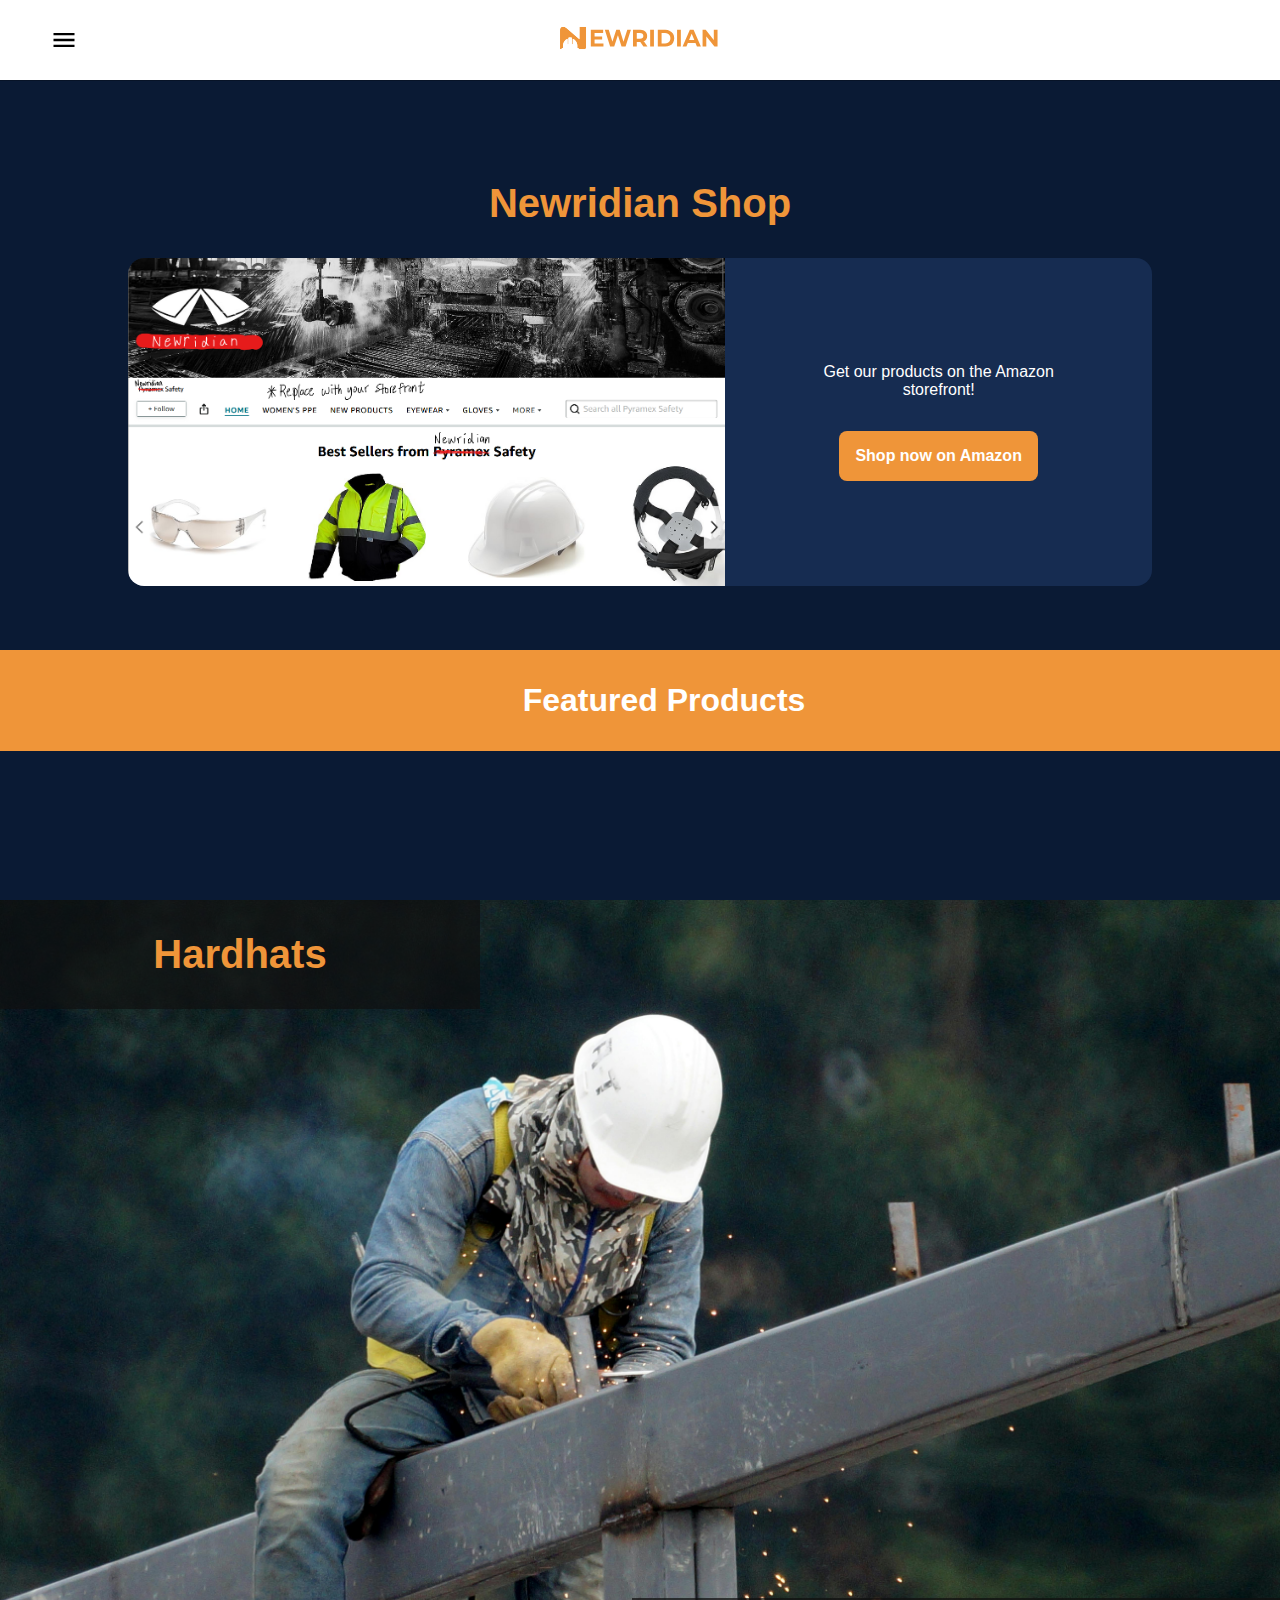
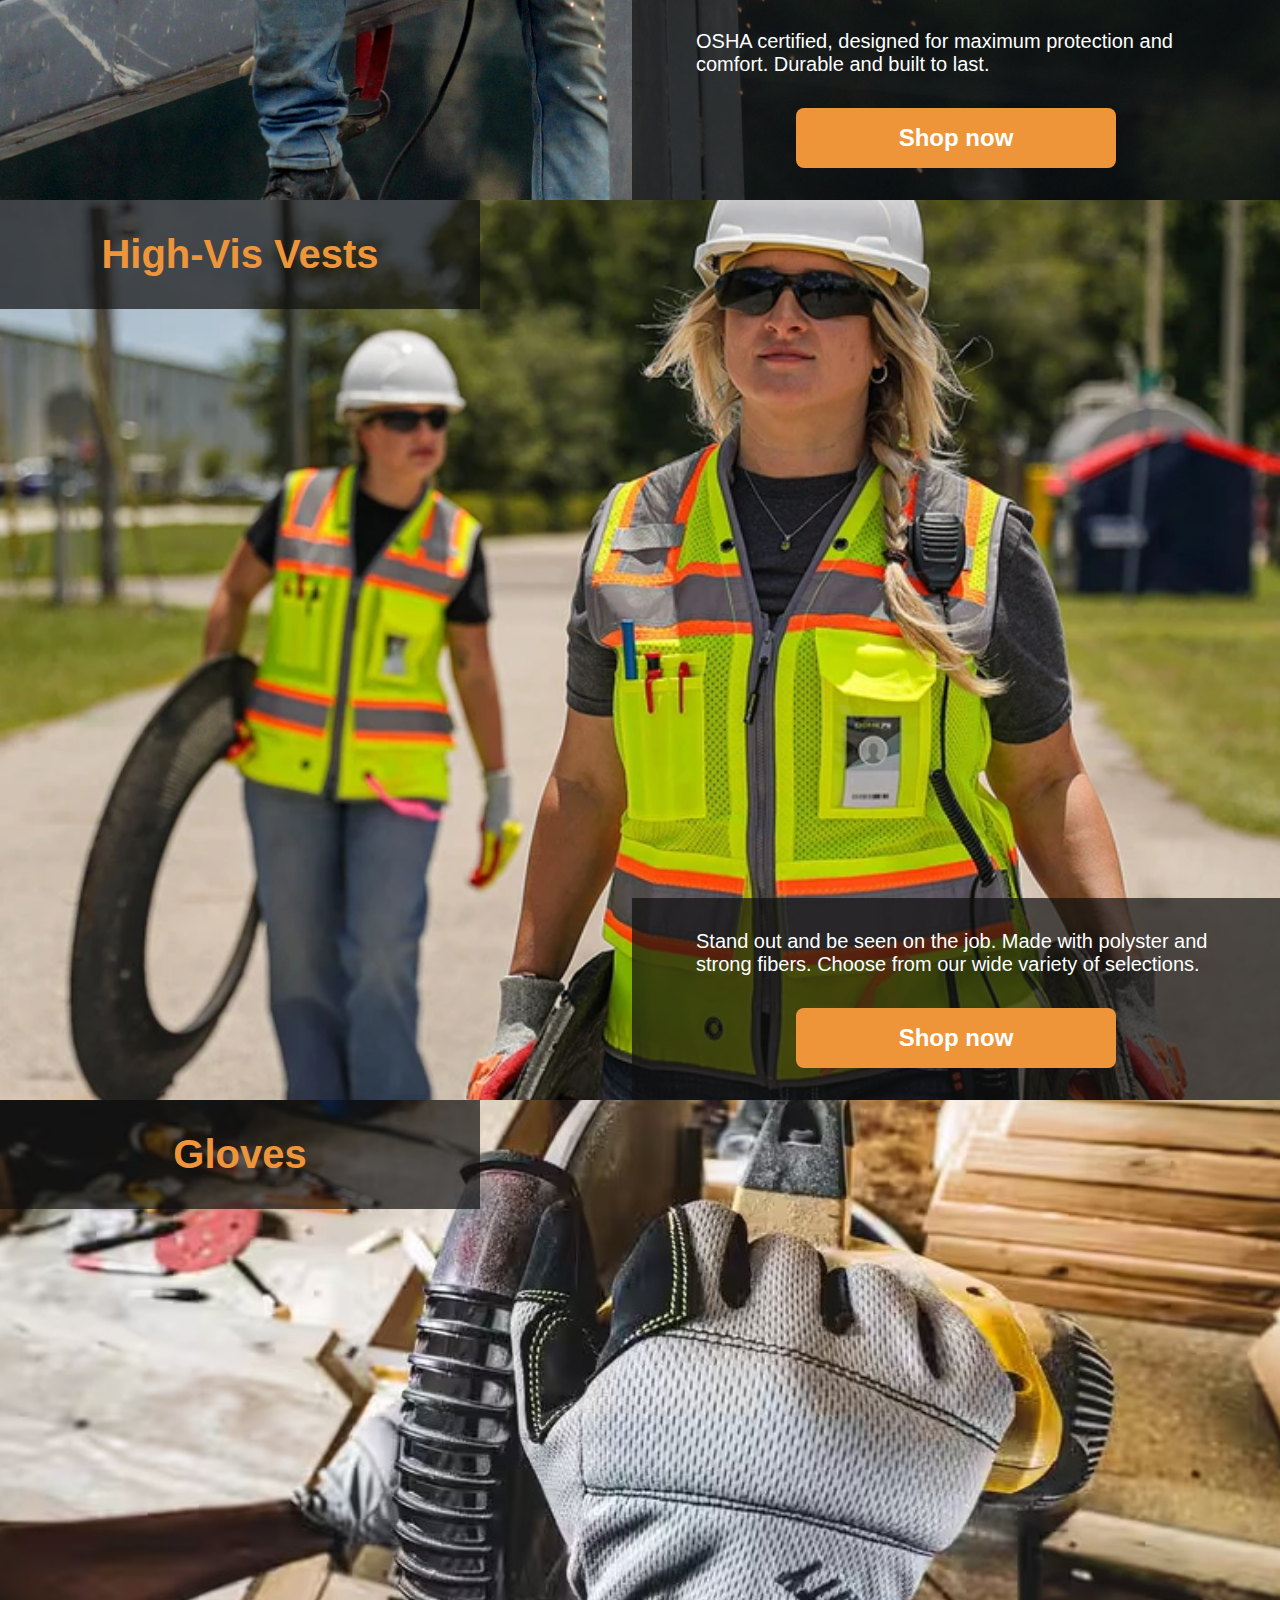
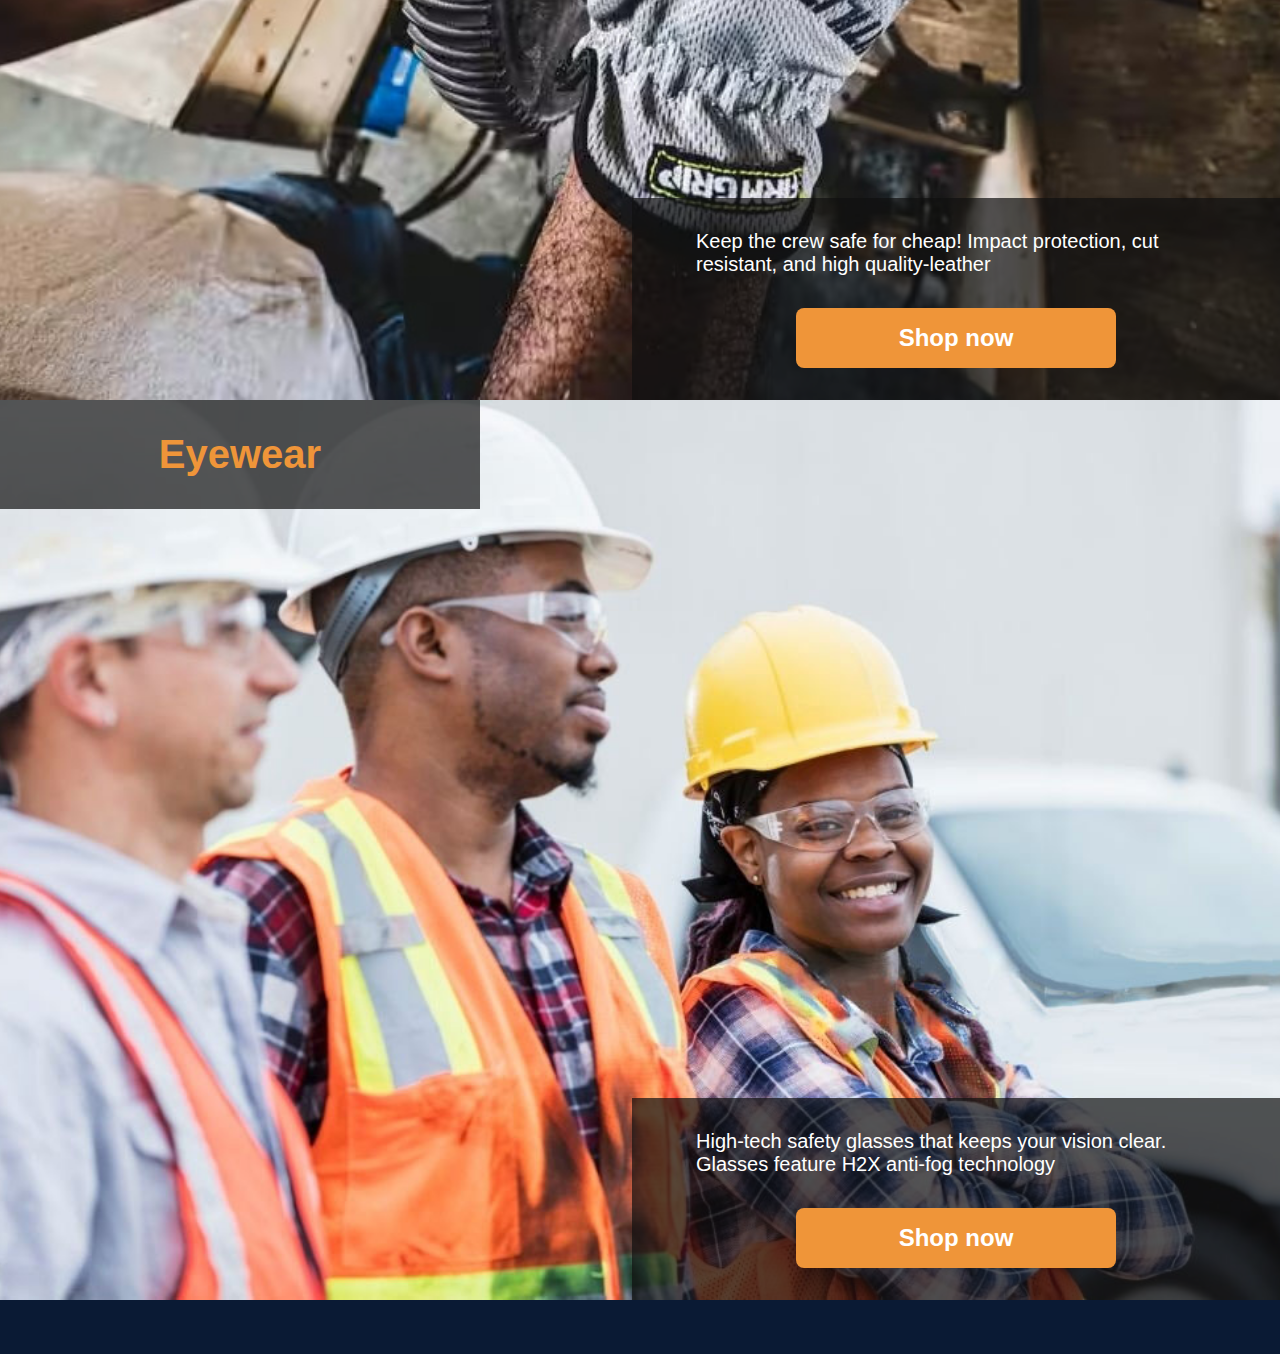
<file: shop.html>
<!DOCTYPE html>
<html lang="en">
  <head>
    <meta charset="UTF-8" />
    <meta name="viewport" content="width=device-width, initial-scale=1.0" />
    <title>Newridian Shop</title>
    <link rel="stylesheet" href="./styles/shop-home.css" />
  </head>
  <body>
    <!--nav-->
    <nav>
      <div class="mobile-nav">
        <div class="overlay" onclick="toggleNav()"></div>
        <svg
          id="open-icon"
          onclick="toggleNav()"
          onmouseenter="changeColor()"
          onmouseleave="revertColor()"
          xmlns="http://www.w3.org/2000/svg"
          viewBox="0 -960 960 960"
          fill="black"
        >
          <path
            id="menu-icon-path"
            d="M120-240v-80h720v80H120Zm0-200v-80h720v80H120Zm0-200v-80h720v80H120Z"
          />
        </svg>
        <a class="nav-logo" href="./index.html"
          ><img src="./assets/icons/Logo.svg" alt="navbar logo"
        /></a>

        <ul class="sidebar">
          <li class="nav-item">
            <a href="./shop.html">
              <p>SHOP</p>
              <img
                src="./assets/icons/cart-icon.svg"
                alt="cart icon"
                width="30px"
                height="30px"
              />
            </a>
          </li>
          <li class="nav-item">
            <a href="./shop.html">
              <p>BLOG</p>
              <img
                src="./assets/icons/blog-icon.svg"
                alt="blog icon"
                width="30px"
                height="30px"
              />
            </a>
          </li>
          <li class="nav-item">
            <a href="./shop.html">
              <p>BOOKINGS</p>
              <img
                src="./assets/icons/calendar-icon.svg"
                alt="calendar icon"
                width="30px"
                height="30px"
              />
            </a>
          </li>
          <li class="nav-item" id="social-icons-li">
            <div class="social-icons">
              <a href=""
                ><img src="./assets/icons/youtube-icon.svg" alt=""
              /></a>
              <a href=""
                ><img src="./assets/icons/facebook-icon.svg" alt=""
              /></a>
              <a href=""
                ><img src="./assets/icons/instagram-icon.svg" alt=""
              /></a>
              <a href=""><img src="./assets/icons/linked-icon.svg" alt="" /></a>
            </div>
          </li>
        </ul>
      </div>
    </nav>
    <!--header-->
    <section class="header">
      <h1 class="page-title">Newridian Shop</h1>
      <div class="title">
        <a class="img-wrapper" href="http://www.google.com"
          ><img
            onmouseover="linkIconAppear()"
            onmouseleave="linkIconDisappear()"
            class="store-img"
            src="./assets/shop-assets/newridian-amazon-storefront.png"
            alt="shop storefront image" />
          <img
            class="link-img"
            src="./assets/shop-assets/shop-icons/external-link-icon.svg"
            alt="external link icon"
        /></a>
        <div class="content-wrapper">
          <p>Get our products on the Amazon storefront!</p>
          <a class="shop-btn" href="">Shop now on Amazon</a>
        </div>
      </div>
      <div class="h2-wrapper">
        <h2>Featured Products</h2>
      </div>
    </section>
    <!--slides-->
    <section class="slide" id="slide-1">
      <div class="slide-title"><p>Hardhats</p></div>
      <div class="slide-desc">
        <p>
          OSHA certified, designed for maximum protection and comfort. Durable
          and built to last.
        </p>
        <a href="">Shop now</a>
      </div>
    </section>
    <section class="slide" id="slide-2">
      <div class="slide-title"><p>High-Vis Vests</p></div>
      <div class="slide-desc">
        <p>
          Stand out and be seen on the job. Made with polyster and strong
          fibers. Choose from our wide variety of selections.
        </p>
        <a href="">Shop now</a>
      </div>
    </section>
    <section class="slide" id="slide-3">
      <div class="slide-title"><p>Gloves</p></div>
      <div class="slide-desc">
        <p>
          Keep the crew safe for cheap! Impact protection, cut resistant, and
          high quality-leather
        </p>
        <a href="">Shop now</a>
      </div>
    </section>
    <section class="slide" id="slide-4">
      <div class="slide-title"><p>Eyewear</p></div>
      <div class="slide-desc">
        <p>
          High-tech safety glasses that keeps your vision clear. Glasses feature
          H2X anti-fog technology
        </p>
        <a href="">Shop now</a>
      </div>
    </section>
    <!--footer-->
    <footer>
      bruh wtf bruh wtf Lorem ipsum dolor sit amet consectetur adipisicing elit.
      Sunt sequi laboriosam tenetur, fuga repudiandae, quidem omnis illum dolore
      cupiditate vero officia tempora. Commodi nulla ad repudiandae tenetur
      quaerat praesentium possimus qui earum soluta? Sapiente repellat fugiat
      cumque blanditiis soluta in nihil odit sed, modi omnis consequatur iusto
      aliquid pariatur impedit.
    </footer>
    <script src="./js/shop-home.js"></script>
  </body>
</html>
</file>
<file: styles/shop-home.css>
/*#region default styles*/

:root {
  /*font-sizes*/
  --fs-sm: 0.8rem;
  --fs-reg: 1rem;
  --fs-med: 1.25rem;
  --fs-lg: 1.5rem;

  --fs-heading: 2.5rem;
  --fs-subheading: 2rem;

  /*colors*/
  --orange-clr: rgb(239, 149, 57);
  --dark-blue: rgb(10, 26, 52);
  --light-blue: rgb(22, 44, 81);
}

*,
*:before,
*:after {
  box-sizing: border-box;
  padding: 0;
  margin: 0;
  font-family: "Inter", sans-serif;
  color: var(--dark-blue);
}

html {
  scroll-snap-type: y mandatory;
  /* scroll-padding: 0 10px; */
}

section {
  min-height: 100vh;
}

body.no-scroll {
  overflow: hidden;
}

body {
  display: flex;
  flex-direction: column;
  align-items: center;
  background-color: var(--dark-blue);
}

/*#endregion default styles*/

/*#region navbar styles*/
nav {
  display: flex;
  width: 100%;
  align-items: center;
  height: 5rem;
  z-index: 500;
  position: fixed;
  top: 0;
  padding: 2rem;
  background-color: rgb(255, 255, 255);
  backdrop-filter: blur(5px);
  -webkit-backdrop-filter: blur(5px);
  box-shadow: 0 0.5px 0 0 rgba(0, 0, 0, 0.5);
}

nav .mobile-nav {
  display: flex;
  align-items: center;
  justify-content: center;
  width: 100%;
  z-index: 1100;
  /* position: relative; */
}

.mobile-nav .nav-logo img {
  width: 10rem;
}

.mobile-nav #open-icon {
  position: absolute;
  left: 2rem;
  padding: 1rem;
  width: 4rem;
  border: 2px solid transparent;
  cursor: pointer;
}

.mobile-nav #user-icon {
  /* padding: 1rem; */
  height: 100%;
  padding: 1rem;
}

#user-icon img {
  width: 1.5rem;
}
.mobile-nav .overlay {
  display: none;
  position: fixed;
  top: 5rem;
  left: 0;
  width: 100vw;
  height: 100vh;
  background: rgba(0, 0, 0, 0.5);
  z-index: 999;
}

.mobile-nav .sidebar {
  background-color: rgb(255, 255, 255);
  position: absolute;
  top: 5rem;
  left: 0;
  height: 100vh;
  width: 100%;
  z-index: 1000;
  display: none;
  flex-direction: column;
  list-style: none;
  overflow-y: auto;
}

.sidebar .nav-item {
  width: 100%;
  display: flex;
  align-items: center;
  justify-content: center;
  /* padding-left: 2rem; */
}

.sidebar .nav-item:not(.sidebar > :last-child):hover {
  background-color: rgba(56, 53, 53, 0.2);
}

.sidebar button {
  background-color: none;
}

.sidebar #social-icons-li {
  margin-top: 2rem;
  background-color: rgba(56, 53, 53, 0.2);
  width: 100%;
}

#social-icons-li .social-icons a {
  padding: 0;
  padding: 1rem;
}

.nav-item a {
  font-size: var(--fs-reg);
  font-weight: 700;
  text-decoration: none;
  display: flex;
  align-items: center;
  justify-content: center;
  width: 100%;
  padding: 1rem;
  gap: 1rem;
  cursor: pointer;
}

nav .social-icons {
  display: flex;
  align-items: center;
  gap: 1rem;
}

/*#endregion navbar styles*/

/*#region header styles*/
.header {
  display: flex;
  flex-direction: column;
  align-items: center;
  justify-content: center;
}
.header .page-title {
  color: var(--orange-clr);
  padding: 2rem;
  font-size: var(--fs-heading);
}

.header .h2-wrapper {
  background-color: var(--orange-clr);
  width: 100vw;
  margin-top: 4rem;
  padding: 2rem 0 2rem 3rem;
}

.h2-wrapper h2 {
  color: white;
  text-align: center;
  font-size: var(--fs-subheading);
}
/*#endregion header styles*/

/*#region title styles*/
.title {
  width: 90vw;
  display: flex;
  flex-direction: column;
  align-items: center;
  border-radius: 1rem;
  overflow: hidden;
  background-color: var(--light-blue);
}

.title .img-wrapper {
  display: flex;
  align-items: center;
  justify-content: center;
  width: 100%;
  position: relative;
  flex: 2;
  overflow: hidden;
}

.img-wrapper .store-img {
  width: 100%;
  transition: opacity 400ms ease, scale 400ms ease;
}

.title .img-wrapper:hover .store-img {
  scale: 1.02;
  opacity: 60%;
}

.img-wrapper .link-img {
  display: none;
  position: absolute;
  width: 2rem;
}

.title .content-wrapper {
  width: 100%;
  flex: 1;
  padding: 2rem;
  display: flex;
  flex-direction: column;
  align-items: center;
  gap: 2rem;
}

.content-wrapper p {
  color: white;
  font-size: var(--fs-reg);
  text-align: center;
}

.content-wrapper .shop-btn {
  background-color: var(--orange-clr);
  color: white;
  font-weight: 600;
  text-decoration: none;
  padding: 1rem;
  display: flex;
  align-items: center;
  justify-content: center;
  max-width: 20rem;
  border-radius: 0.5rem;
  text-align: center;
}

/*#endregion title styles*/

/*#region slide styles*/
#slide-1 {
  background-image: url(../assets/shop-assets/slide-1-hardhat.jpg);
}

#slide-2 {
  background-image: url(../assets/shop-assets/slide-2-ppe-vest.webp);
}

#slide-3 {
  background-image: url(../assets/shop-assets/slide-3-gloves.jpg);
}

#slide-4 {
  background-image: url(../assets/shop-assets/slide-4-construction-safety-glasses.jpg);
}

.slide {
  background-size: cover;
  background-repeat: no-repeat;
  color: white;
  background-position: center center;
  width: 100vw;
  position: relative;
}

.slide .slide-title {
  padding: 2rem;
  background-color: rgba(15, 15, 15, 0.7);
  max-width: 30rem;
  display: flex;
  justify-content: center;
  align-items: center;
}

.slide-title p {
  color: var(--orange-clr);
  font-weight: 600;
  font-size: var(--fs-heading);
}

.slide .slide-desc {
  background-color: rgba(15, 15, 15, 0.7);
  width: 100vw;
  display: flex;
  flex-direction: column;
  align-items: center;
  gap: 2rem;
  position: absolute;
  right: 0;
  bottom: 0;
  padding: 2rem 4rem 2rem 4rem;
}

.slide-desc h1 {
  color: var(--orange-clr);
  font-size: var(--fs-heading);
}

.slide-desc p {
  color: white;
  font-size: var(--fs-med);
}

.slide-desc a {
  background-color: var(--orange-clr);
  color: white;
  font-weight: 600;
  font-size: var(--fs-lg);
  text-decoration: none;
  padding: 1rem;
  display: flex;
  align-items: center;
  justify-content: center;
  width: 20rem;
  border-radius: 0.5rem;
  text-align: center;
}

/*#endregion slide1 styles*/

/*#region media queries*/
@media (min-width: 45rem) {
  /*nav*/
  .mobile-nav .sidebar {
    width: 50vw;
  }

  /*title*/
  .title {
    flex-direction: row;
    max-width: 64rem;
  }

  /*slides*/
  .slide .slide-desc {
    max-width: 40.5rem;
  }
}
@media (min-width: 62.5rem) {
  .title .content-wrapper {
    padding: 4rem;
  }
  .title .content-wrapper h1 {
    font-size: var(--fs-subheading);
  }
}
/*#endregion media queries*/
</file>
